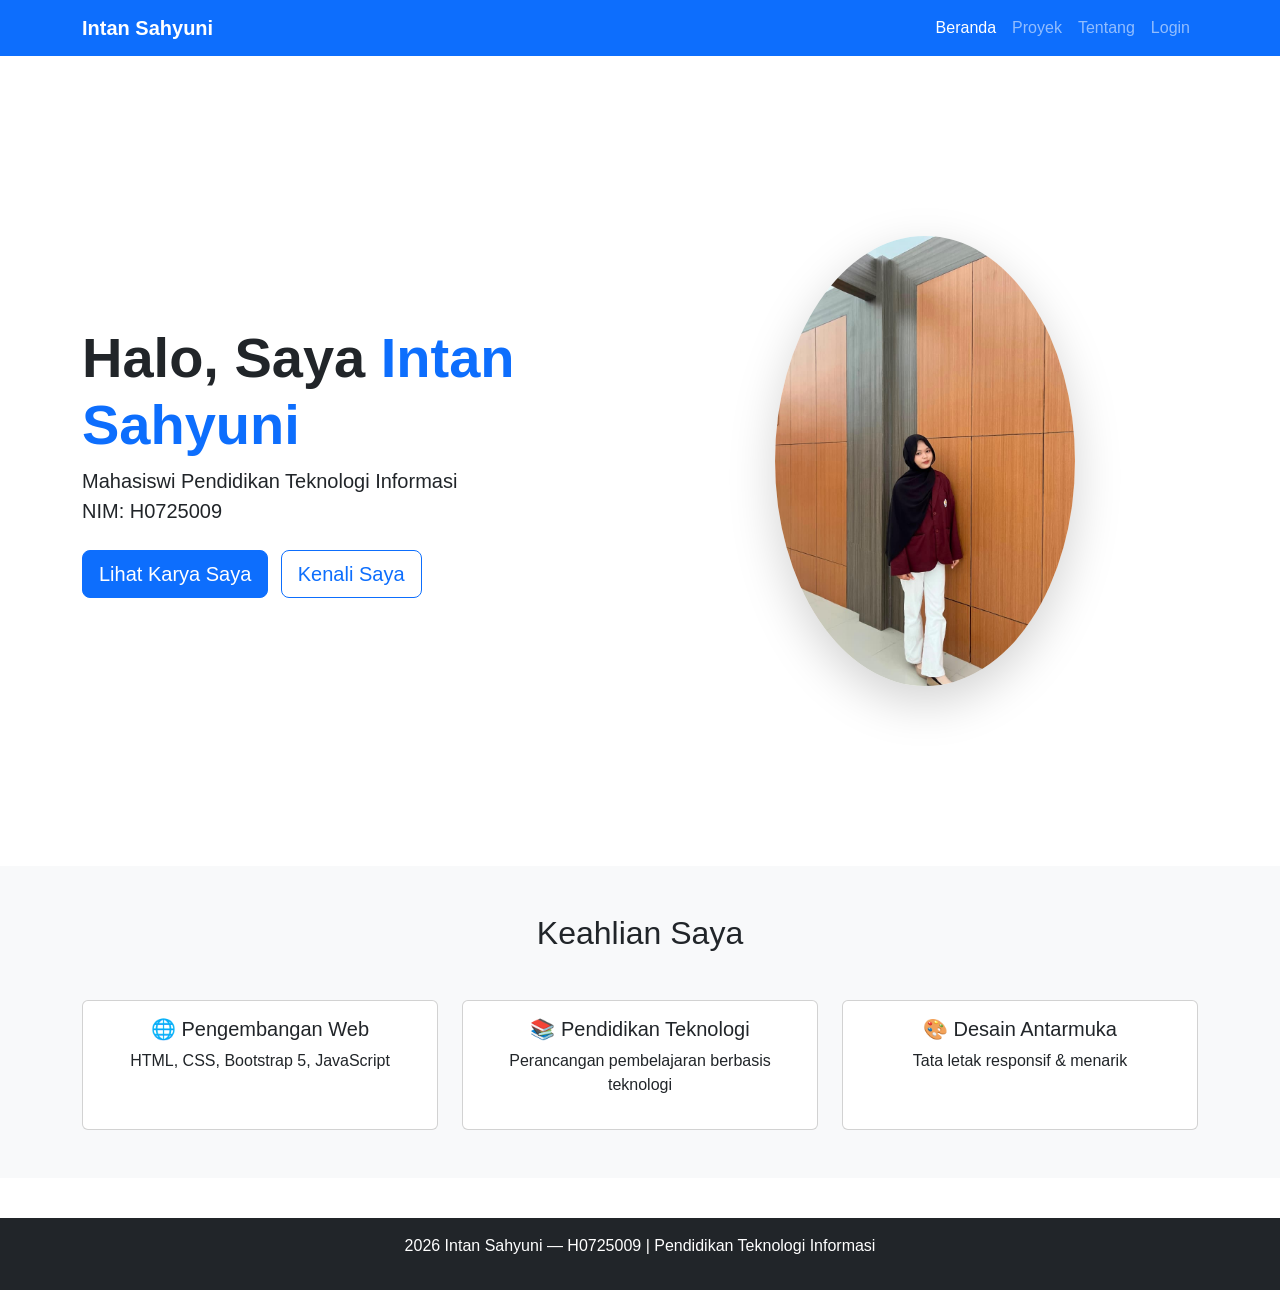
<file: index.html>
<!DOCTYPE html>
<html lang="id">
<head>
    <meta charset="UTF-8">
    <meta name="viewport" content="width=device-width, initial-scale=1.0">
    <title>Portofolio Intan Sahyuni</title>
    <!-- Bootstrap 5 CSS -->
    <link href="https://cdn.jsdelivr.net/npm/bootstrap@5.3.0/dist/css/bootstrap.min.css" rel="stylesheet">
    <link rel="stylesheet" href="css/gaya.css">
</head>
<body>
    <!-- Navbar -->
    <nav class="navbar navbar-expand-lg navbar-dark bg-primary fixed-top">
        <div class="container">
            <a class="navbar-brand" href="index.html">Intan Sahyuni</a>
            <button class="navbar-toggler" type="button" data-bs-toggle="collapse" data-bs-target="#navMenu">
                <span class="navbar-toggler-icon"></span>
            </button>
            <div class="collapse navbar-collapse" id="navMenu">
                <ul class="navbar-nav ms-auto">
                    <li class="nav-item"><a class="nav-link active" href="index.html">Beranda</a></li>
                    <li class="nav-item"><a class="nav-link" href="proyek.html">Proyek</a></li>
                    <li class="nav-item"><a class="nav-link" href="tentang.html">Tentang</a></li>
                    <li class="nav-item"><a class="nav-link" href="login.html">Login</a></li>
                </ul>
            </div>
        </div>
    </nav>

    <!-- Hero Section -->
    <section class="hero d-flex align-items-center">
        <div class="container">
            <div class="row align-items-center">
                <div class="col-md-6">
                    <h1 class="display-4 fw-bold">Halo, Saya <span class="text-primary">Intan Sahyuni</span></h1>
                    <p class="lead mb-4">Mahasiswi Pendidikan Teknologi Informasi<br>NIM: H0725009</p>
                    <a href="proyek.html" class="btn btn-primary btn-lg">Lihat Karya Saya</a>
                    <a href="tentang.html" class="btn btn-outline-primary btn-lg ms-2">Kenali Saya</a>
                </div>
                <div class="col-md-6 text-center">
                    <img src="img/profil.jpg" alt="Foto Intan Sahyuni" class="img-fluid rounded-circle shadow-lg" style="max-width: 300px;">
                </div>
            </div>
        </div>
    </section>

    <!-- Keahlian -->
    <section class="py-5 bg-light">
        <div class="container">
            <h2 class="text-center mb-5">Keahlian Saya</h2>
            <div class="row g-4">
                <div class="col-md-4">
                    <div class="card h-100 text-center p-3">
                        <h3 class="h5">🌐 Pengembangan Web</h3>
                        <p>HTML, CSS, Bootstrap 5, JavaScript</p>
                    </div>
                </div>
                <div class="col-md-4">
                    <div class="card h-100 text-center p-3">
                        <h3 class="h5">📚 Pendidikan Teknologi</h3>
                        <p>Perancangan pembelajaran berbasis teknologi</p>
                    </div>
                </div>
                <div class="col-md-4">
                    <div class="card h-100 text-center p-3">
                        <h3 class="h5">🎨 Desain Antarmuka</h3>
                        <p>Tata letak responsif & menarik</p>
                    </div>
                </div>
            </div>
        </div>
    </section>

    <!-- Footer -->
    <footer class="bg-dark text-white py-3 text-center">
        <p>2026 Intan Sahyuni — H0725009 | Pendidikan Teknologi Informasi</p>
    </footer>

    <script src="https://cdn.jsdelivr.net/npm/bootstrap@5.3.0/dist/js/bootstrap.bundle.min.js"></script>
    <script src="js/script.js"></script>
</body>
</html>
</file>
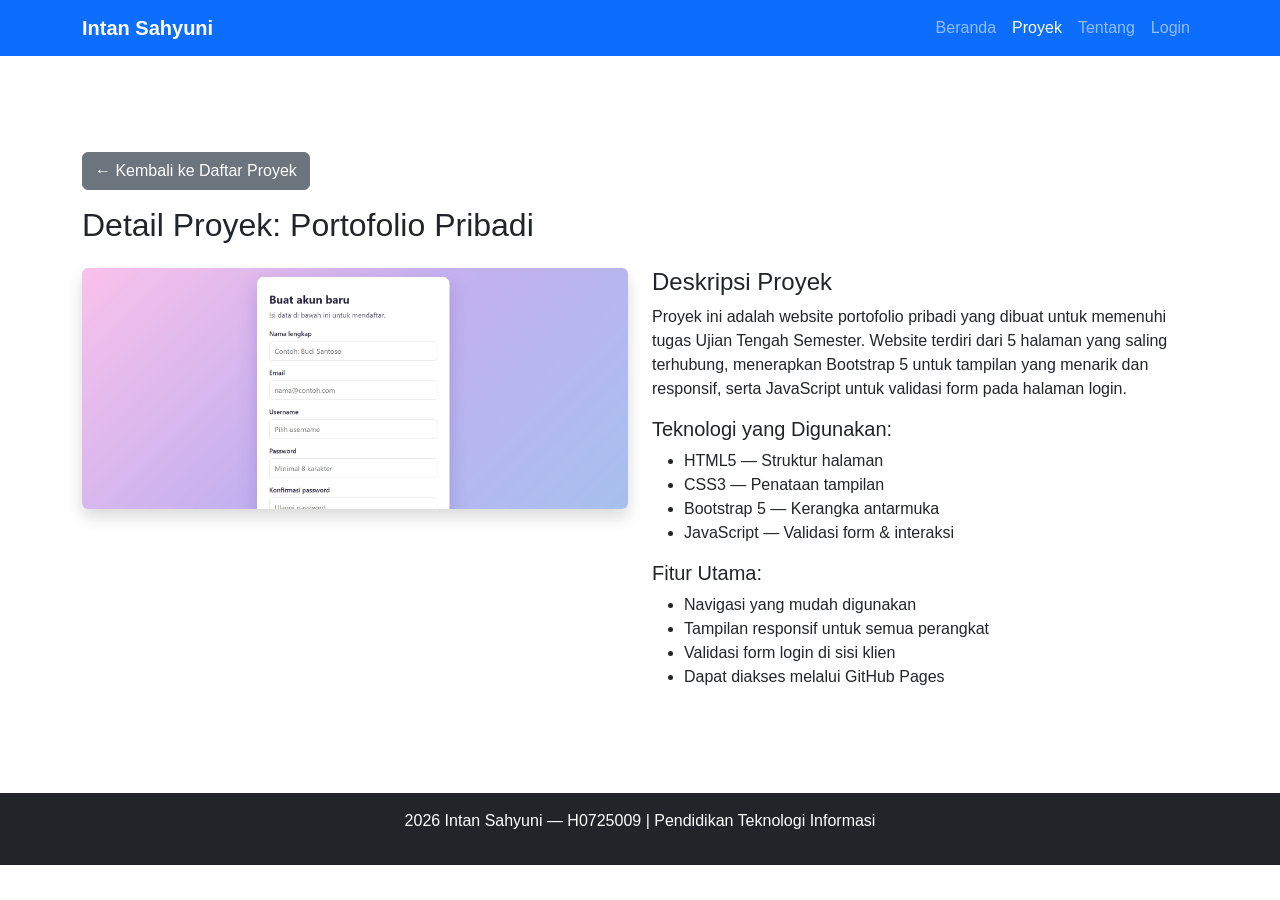
<file: detail-proyek.html>
<!DOCTYPE html>
<html lang="id">
<head>
    <meta charset="UTF-8">
    <meta name="viewport" content="width=device-width, initial-scale=1.0">
    <title>Detail Proyek — Intan Sahyuni</title>
    <link href="https://cdn.jsdelivr.net/npm/bootstrap@5.3.0/dist/css/bootstrap.min.css" rel="stylesheet">
    <link rel="stylesheet" href="css/gaya.css">
</head>
<body>
    <nav class="navbar navbar-expand-lg navbar-dark bg-primary fixed-top">
        <div class="container">
            <a class="navbar-brand" href="index.html">Intan Sahyuni</a>
            <button class="navbar-toggler" type="button" data-bs-toggle="collapse" data-bs-target="#navMenu">
                <span class="navbar-toggler-icon"></span>
            </button>
            <div class="collapse navbar-collapse" id="navMenu">
                <ul class="navbar-nav ms-auto">
                    <li class="nav-item"><a class="nav-link" href="index.html">Beranda</a></li>
                    <li class="nav-item"><a class="nav-link active" href="proyek.html">Proyek</a></li>
                    <li class="nav-item"><a class="nav-link" href="tentang.html">Tentang</a></li>
                    <li class="nav-item"><a class="nav-link" href="login.html">Login</a></li>
                </ul>
            </div>
        </div>
    </nav>

    <section class="py-5 mt-5">
        <div class="container">
            <a href="proyek.html" class="btn btn-secondary mb-3">&larr; Kembali ke Daftar Proyek</a>
            <h2 class="mb-4">Detail Proyek: Portofolio Pribadi</h2>
            <div class="row">
                <div class="col-md-6">
                    <img src="img/proyek3.jpg" alt="Portofolio Pribadi" class="img-fluid rounded shadow">
                </div>
                <div class="col-md-6">
                    <h4>Deskripsi Proyek</h4>
                    <p>Proyek ini adalah website portofolio pribadi yang dibuat untuk memenuhi tugas Ujian Tengah Semester. Website terdiri dari 5 halaman yang saling terhubung, menerapkan Bootstrap 5 untuk tampilan yang menarik dan responsif, serta JavaScript untuk validasi form pada halaman login.</p>
                    
                    <h5>Teknologi yang Digunakan:</h5>
                    <ul>
                        <li>HTML5 — Struktur halaman</li>
                        <li>CSS3 — Penataan tampilan</li>
                        <li>Bootstrap 5 — Kerangka antarmuka</li>
                        <li>JavaScript — Validasi form & interaksi</li>
                    </ul>

                    <h5>Fitur Utama:</h5>
                    <ul>
                        <li>Navigasi yang mudah digunakan</li>
                        <li>Tampilan responsif untuk semua perangkat</li>
                        <li>Validasi form login di sisi klien</li>
                        <li>Dapat diakses melalui GitHub Pages</li>
                    </ul>
                </div>
            </div>
        </div>
    </section>

    <footer class="bg-dark text-white py-3 text-center">
        <p>2026 Intan Sahyuni — H0725009 | Pendidikan Teknologi Informasi</p>
    </footer>

    <script src="https://cdn.jsdelivr.net/npm/bootstrap@5.3.0/dist/js/bootstrap.bundle.min.js"></script>
</body>
</html>
</file>
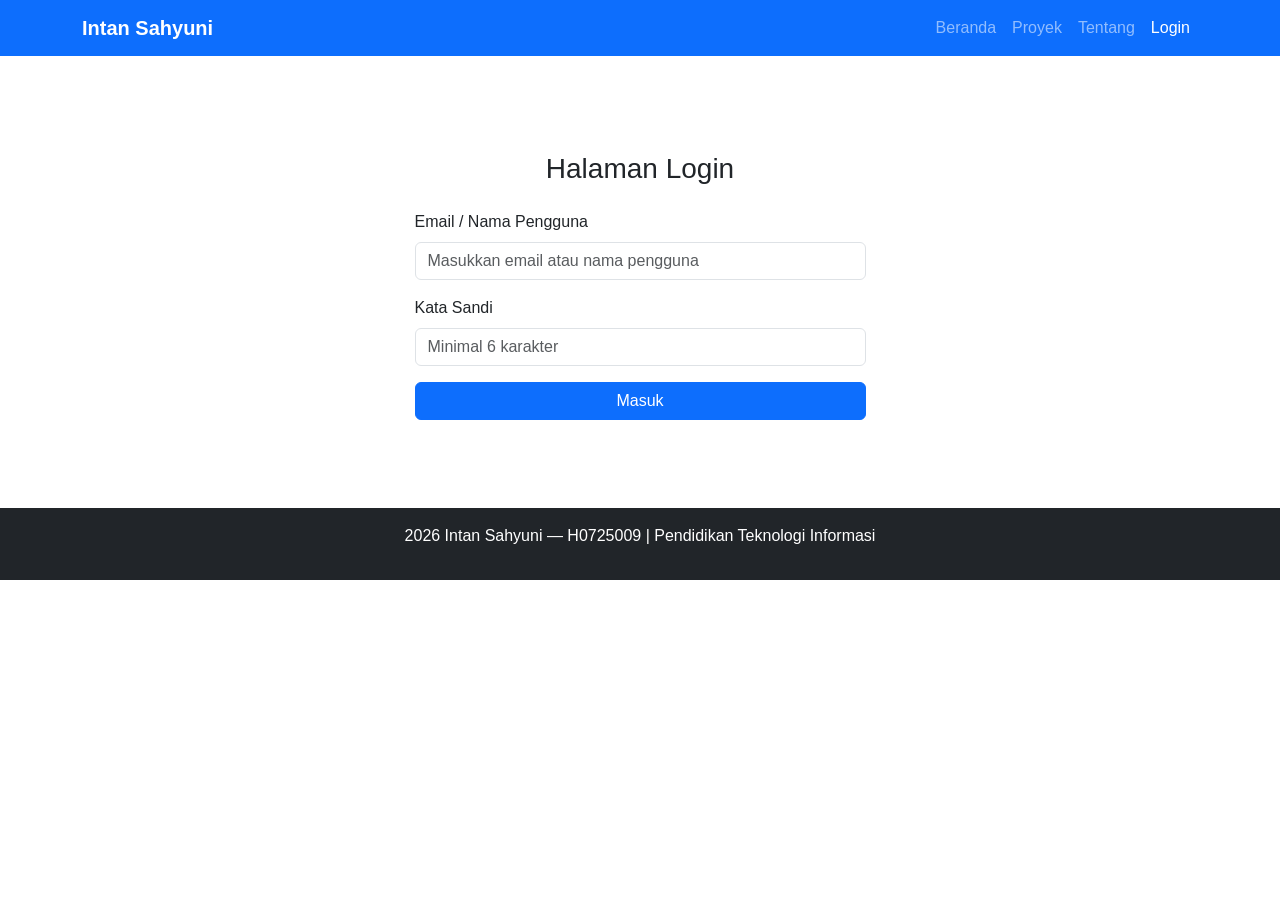
<file: login.html>
<!DOCTYPE html>
<html lang="id">
<head>
    <meta charset="UTF-8">
    <meta name="viewport" content="width=device-width, initial-scale=1.0">
    <title>Login — Intan Sahyuni</title>
    <link href="https://cdn.jsdelivr.net/npm/bootstrap@5.3.0/dist/css/bootstrap.min.css" rel="stylesheet">
    <link rel="stylesheet" href="css/gaya.css">
</head>
<body>
    <nav class="navbar navbar-expand-lg navbar-dark bg-primary fixed-top">
        <div class="container">
            <a class="navbar-brand" href="index.html">Intan Sahyuni</a>
            <button class="navbar-toggler" type="button" data-bs-toggle="collapse" data-bs-target="#navMenu">
                <span class="navbar-toggler-icon"></span>
            </button>
            <div class="collapse navbar-collapse" id="navMenu">
                <ul class="navbar-nav ms-auto">
                    <li class="nav-item"><a class="nav-link" href="index.html">Beranda</a></li>
                    <li class="nav-item"><a class="nav-link" href="proyek.html">Proyek</a></li>
                    <li class="nav-item"><a class="nav-link" href="tentang.html">Tentang</a></li>
                    <li class="nav-item"><a class="nav-link active" href="login.html">Login</a></li>
                </ul>
            </div>
        </div>
    </nav>

    <section class="py-5 mt-5">
        <div class="container">
            <div class="row justify-content-center">
                <div class="col-md-5">
                    <h3 class="text-center mb-4">Halaman Login</h3>
                    
                    <!-- Tempat Pesan Validasi -->
                    <div id="pesan"></div>
                    
                    <form id="formLogin">
                        <div class="mb-3">
                            <label for="username" class="form-label">Email / Nama Pengguna</label>
                            <input type="text" class="form-control" id="username" placeholder="Masukkan email atau nama pengguna">
                        </div>
                        
                        <div class="mb-3">
                            <label for="password" class="form-label">Kata Sandi</label>
                            <input type="password" class="form-control" id="password" placeholder="Minimal 6 karakter">
                        </div>
                        
                        <button type="submit" class="btn btn-primary w-100">Masuk</button>
                    </form>
                </div>
            </div>
        </div>
    </section>

    <footer class="bg-dark text-white py-3 text-center">
        <p>2026 Intan Sahyuni — H0725009 | Pendidikan Teknologi Informasi</p>
    </footer>

    <script src="https://cdn.jsdelivr.net/npm/bootstrap@5.3.0/dist/js/bootstrap.bundle.min.js"></script>
    <script src="js/script.js"></script>
</body>
</html>
</file>
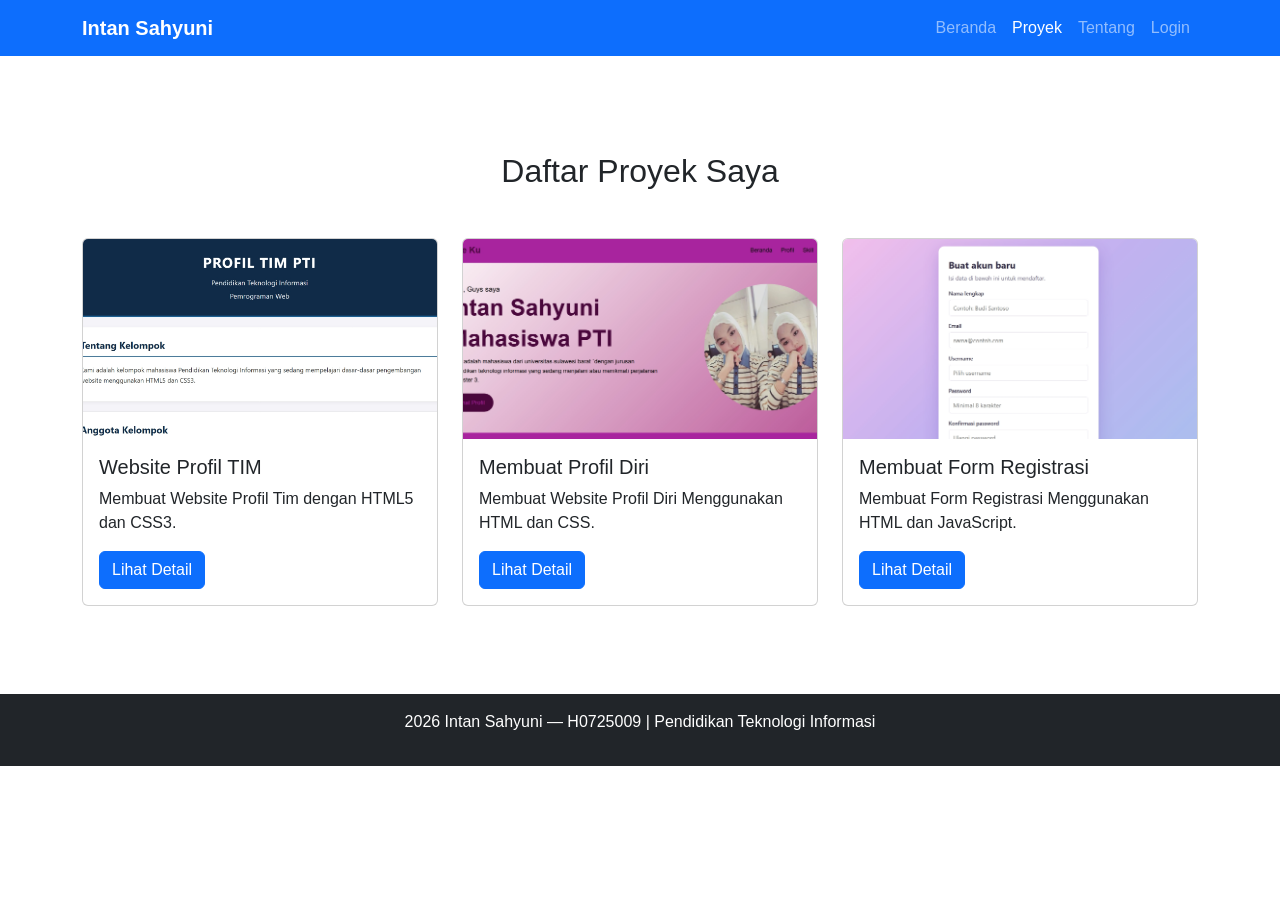
<file: proyek.html>
<!DOCTYPE html>
<html lang="id">
<head>
    <meta charset="UTF-8">
    <meta name="viewport" content="width=device-width, initial-scale=1.0">
    <title>Proyek — Intan Sahyuni</title>
    <link href="https://cdn.jsdelivr.net/npm/bootstrap@5.3.0/dist/css/bootstrap.min.css" rel="stylesheet">
    <link rel="stylesheet" href="css/gaya.css">
</head>
<body>
    <nav class="navbar navbar-expand-lg navbar-dark bg-primary fixed-top">
        <div class="container">
            <a class="navbar-brand" href="index.html">Intan Sahyuni</a>
            <button class="navbar-toggler" type="button" data-bs-toggle="collapse" data-bs-target="#navMenu">
                <span class="navbar-toggler-icon"></span>
            </button>
            <div class="collapse navbar-collapse" id="navMenu">
                <ul class="navbar-nav ms-auto">
                    <li class="nav-item"><a class="nav-link" href="index.html">Beranda</a></li>
                    <li class="nav-item"><a class="nav-link active" href="proyek.html">Proyek</a></li>
                    <li class="nav-item"><a class="nav-link" href="tentang.html">Tentang</a></li>
                    <li class="nav-item"><a class="nav-link" href="login.html">Login</a></li>
                </ul>
            </div>
        </div>
    </nav>

    <section class="py-5 mt-5">
        <div class="container">
            <h2 class="text-center mb-5">Daftar Proyek Saya</h2>
            <div class="row g-4">
                <!-- Proyek 1 -->
                <div class="col-md-4">
                    <div class="card h-100">
                        <img src="img/proyek1.jpg" class="card-img-top" alt="Website Sekolah" style="height:200px; object-fit:cover;">
                        <div class="card-body">
                            <h5 class="card-title">Website Profil TIM</h5>
                            <p class="card-text">Membuat Website Profil Tim dengan HTML5 dan CSS3.</p>
                            <a href="detail-proyek.html" class="btn btn-primary">Lihat Detail</a>
                        </div>
                    </div>
                </div>
                <!-- Proyek 2 -->
                <div class="col-md-4">
                    <div class="card h-100">
                        <img src="img/proyek2.jpg" class="card-img-top" alt="Kalkulator Sederhana" style="height:200px; object-fit:cover;">
                        <div class="card-body">
                            <h5 class="card-title">Membuat Profil Diri</h5>
                            <p class="card-text">Membuat Website Profil Diri Menggunakan HTML dan CSS.</p>
                            <a href="detail-proyek.html" class="btn btn-primary">Lihat Detail</a>
                        </div>
                    </div>
                </div>
                <!-- Proyek 3 -->
                <div class="col-md-4">
                    <div class="card h-100">
                        <img src="img/proyek3.jpg" class="card-img-top" alt="Portofolio Pribadi" style="height:200px; object-fit:cover;">
                        <div class="card-body">
                            <h5 class="card-title">Membuat Form Registrasi</h5>
                            <p class="card-text">Membuat Form Registrasi Menggunakan HTML dan JavaScript.</p>
                            <a href="detail-proyek.html" class="btn btn-primary">Lihat Detail</a>
                        </div>
                    </div>
                </div>
            </div>
        </div>
    </section>

    <footer class="bg-dark text-white py-3 text-center">
        <p>2026 Intan Sahyuni — H0725009 | Pendidikan Teknologi Informasi</p>
    </footer>

    <script src="https://cdn.jsdelivr.net/npm/bootstrap@5.3.0/dist/js/bootstrap.bundle.min.js"></script>
</body>
</html>
</file>
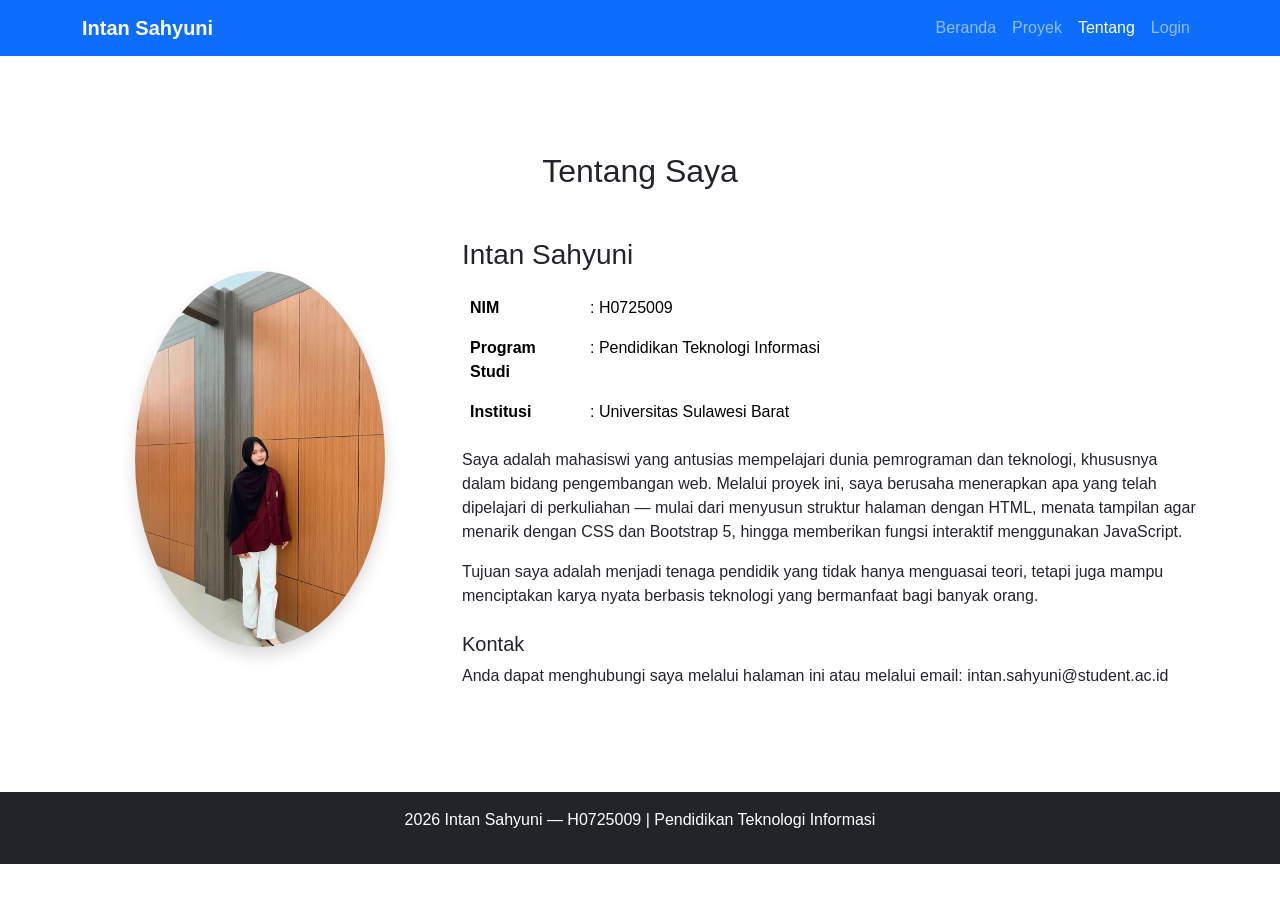
<file: tentang.html>
<!DOCTYPE html>
<html lang="id">
<head>
    <meta charset="UTF-8">
    <meta name="viewport" content="width=device-width, initial-scale=1.0">
    <title>Tentang Saya — Intan Sahyuni</title>
    <link href="https://cdn.jsdelivr.net/npm/bootstrap@5.3.0/dist/css/bootstrap.min.css" rel="stylesheet">
    <link rel="stylesheet" href="css/gaya.css">
</head>
<body>
    <nav class="navbar navbar-expand-lg navbar-dark bg-primary fixed-top">
        <div class="container">
            <a class="navbar-brand" href="index.html">Intan Sahyuni</a>
            <button class="navbar-toggler" type="button" data-bs-toggle="collapse" data-bs-target="#navMenu">
                <span class="navbar-toggler-icon"></span>
            </button>
            <div class="collapse navbar-collapse" id="navMenu">
                <ul class="navbar-nav ms-auto">
                    <li class="nav-item"><a class="nav-link" href="index.html">Beranda</a></li>
                    <li class="nav-item"><a class="nav-link" href="proyek.html">Proyek</a></li>
                    <li class="nav-item"><a class="nav-link active" href="tentang.html">Tentang</a></li>
                    <li class="nav-item"><a class="nav-link" href="login.html">Login</a></li>
                </ul>
            </div>
        </div>
    </nav>

    <section class="py-5 mt-5">
        <div class="container">
            <h2 class="text-center mb-5">Tentang Saya</h2>
            <div class="row align-items-center">
                <div class="col-md-4 text-center mb-4">
                    <img src="img/profil.jpg" alt="Intan Sahyuni" class="img-fluid rounded-circle shadow" style="max-width: 250px;">
                </div>
                <div class="col-md-8">
                    <h3 class="mb-3">Intan Sahyuni</h3>
                    <table class="table table-borderless">
                        <tr>
                            <th width="120">NIM</th>
                            <td>: H0725009</td>
                        </tr>
                        <tr>
                            <th>Program Studi</th>
                            <td>: Pendidikan Teknologi Informasi</td>
                        </tr>
                        <tr>
                            <th>Institusi</th>
                            <td>: Universitas Sulawesi Barat</td>
                        </tr>
                    </table>
                    
                    <p class="mt-3">Saya adalah mahasiswi yang antusias mempelajari dunia pemrograman dan teknologi, khususnya dalam bidang pengembangan web. Melalui proyek ini, saya berusaha menerapkan apa yang telah dipelajari di perkuliahan — mulai dari menyusun struktur halaman dengan HTML, menata tampilan agar menarik dengan CSS dan Bootstrap 5, hingga memberikan fungsi interaktif menggunakan JavaScript.</p>
                    
                    <p>Tujuan saya adalah menjadi tenaga pendidik yang tidak hanya menguasai teori, tetapi juga mampu menciptakan karya nyata berbasis teknologi yang bermanfaat bagi banyak orang.</p>
                    
                    <h5 class="mt-4">Kontak</h5>
                    <p>Anda dapat menghubungi saya melalui halaman ini atau melalui email: intan.sahyuni@student.ac.id</p>
                </div>
            </div>
        </div>
    </section>

    <footer class="bg-dark text-white py-3 text-center">
        <p>2026 Intan Sahyuni — H0725009 | Pendidikan Teknologi Informasi</p>
    </footer>

    <script src="https://cdn.jsdelivr.net/npm/bootstrap@5.3.0/dist/js/bootstrap.bundle.min.js"></script>
</body>
</html>
</file>
<file: css/gaya.css>
body {
    padding-top: 56px;
    font-family: 'Segoe UI', Tahoma, Geneva, Verdana, sans-serif;
}

.hero {
    min-height: 90vh;
    padding: 60px 0;
}

.navbar-brand {
    font-weight: 700;
}

.card {
    transition: transform 0.3s ease, box-shadow 0.3s ease;
}

.card:hover {
    transform: translateY(-5px);
    box-shadow: 0 10px 20px rgba(0,0,0,0.1);
}

footer {
    margin-top: 40px;
}
</file>
